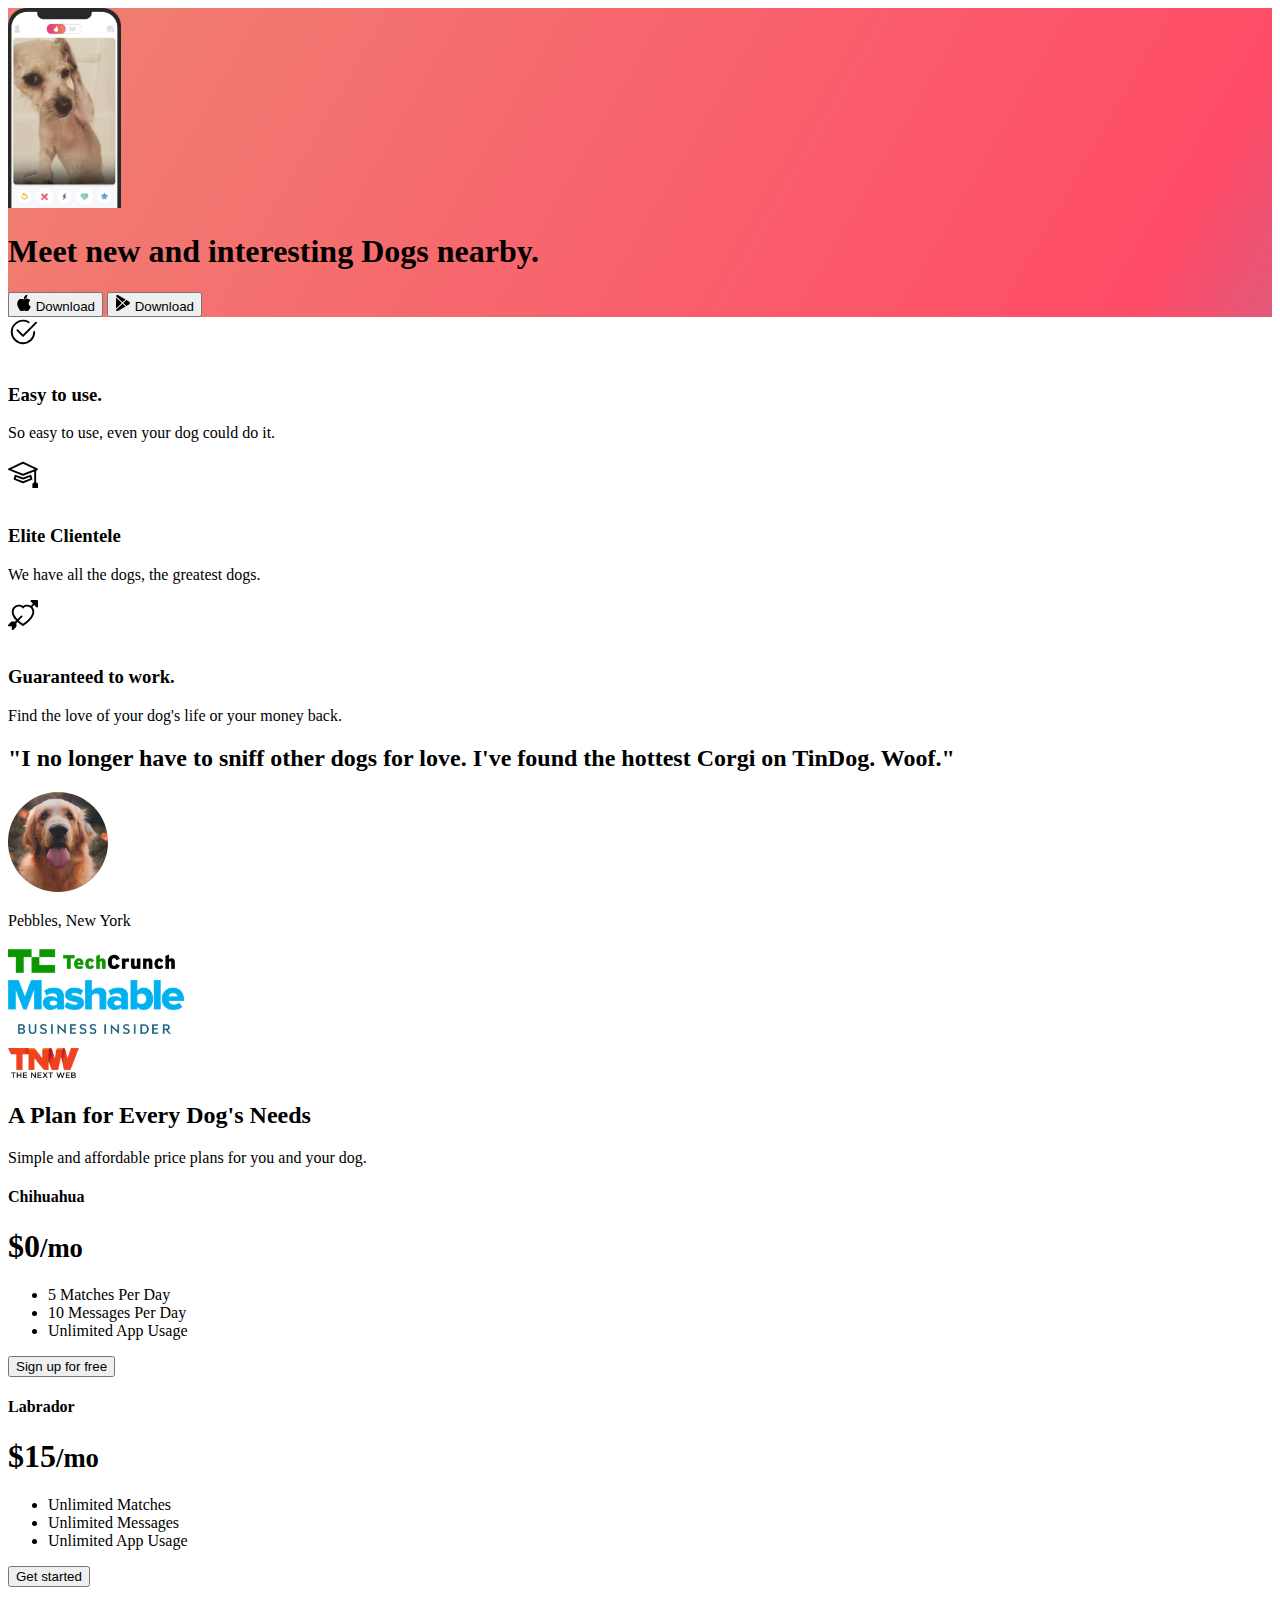
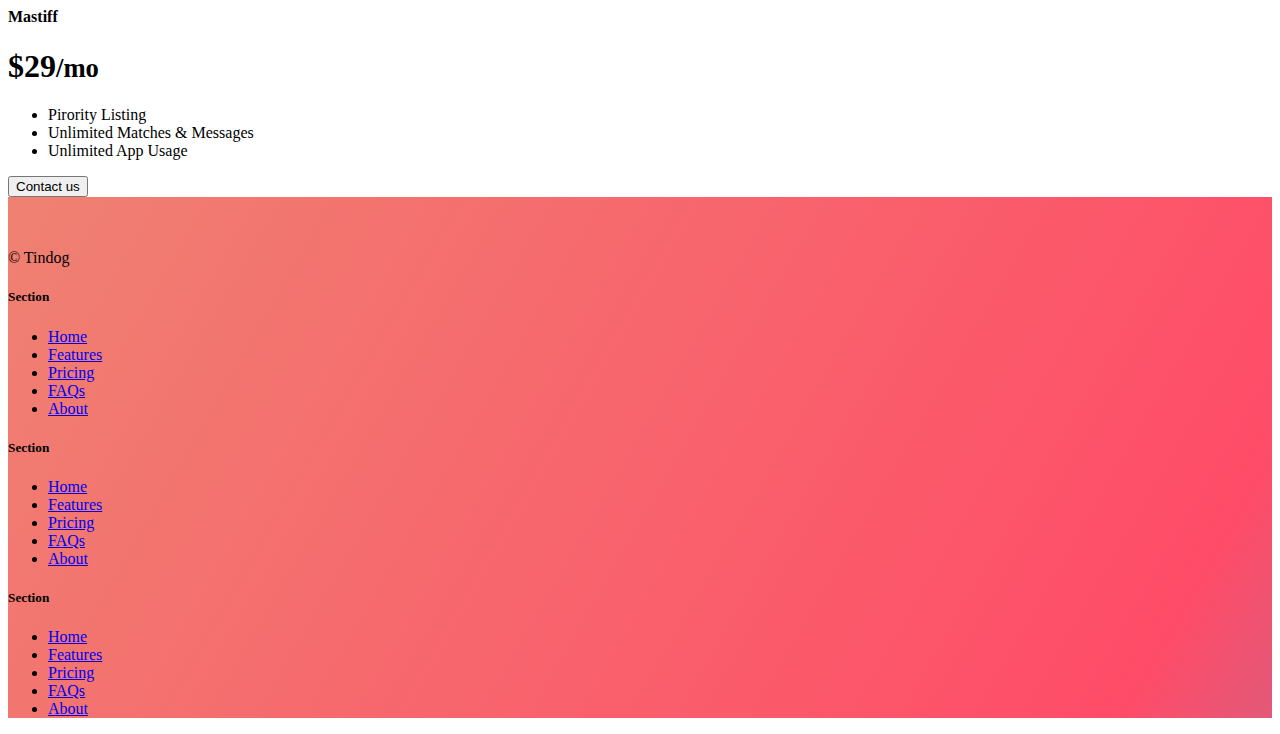
<file: 11.3 TinDog Project/index.html>
<!DOCTYPE html>
<html lang="en">

<head>
  <meta charset="UTF-8">
  <meta name="viewport" content="width=device-width, initial-scale=1.0">
  <title>TinDog</title>
  <link href="https://cdn.jsdelivr.net/npm/bootstrap@5.3.2/dist/css/bootstrap.min.css" rel="stylesheet" 
  integrity="sha384-T3c6CoIi6uLrA9TneNEoa7RxnatzjcDSCmG1MXxSR1GAsXEV/Dwwykc2MPK8M2HN" crossorigin="anonymous">
  <link rel="stylesheet" href="./css/style.css">
</head>

<body>
  
  <!-- Title -->
  <section id="title" class="gradient-background">
    <div class="container col-xxl-8 px-4 pt-5">
      <div class="row flex-lg-row-reverse align-items-center g-5 pt-5">
        <div class="col-10 col-sm-8 col-lg-6">
          <img src="./images/iphone.png" class="d-block mx-lg-auto img-fluid" alt="iphone"  height="200" loading="lazy">
        </div>
        <div class="col-lg-6">
          <h1 class="display-5 fw-bold text-body-emphasis lh-1 mb-3">Meet new and interesting Dogs nearby.</h1>
          <div class="d-grid gap-2 d-md-flex justify-content-md-start">
            <button type="button" class="btn btn-light btn-lg px-4 me-md-2"><svg xmlns="http://www.w3.org/2000/svg" width="16" height="16" fill="currentColor"
              class="bi bi-apple mb-1" viewBox="0 0 16 16">
<path
                d="M11.182.008C11.148-.03 9.923.023 8.857 1.18c-1.066 1.156-.902 2.482-.878 2.516.024.034 1.52.087 2.475-1.258.955-1.345.762-2.391.728-2.43Zm3.314 11.733c-.048-.096-2.325-1.234-2.113-3.422.212-2.189 1.675-2.789 1.698-2.854.023-.065-.597-.79-1.254-1.157a3.692 3.692 0 0 0-1.563-.434c-.108-.003-.483-.095-1.254.116-.508.139-1.653.589-1.968.607-.316.018-1.256-.522-2.267-.665-.647-.125-1.333.131-1.824.328-.49.196-1.422.754-2.074 2.237-.652 1.482-.311 3.83-.067 4.56.244.729.625 1.924 1.273 2.796.576.984 1.34 1.667 1.659 1.899.319.232 1.219.386 1.843.067.502-.308 1.408-.485 1.766-.472.357.013 1.061.154 1.782.539.571.197 1.111.115 1.652-.105.541-.221 1.324-1.059 2.238-2.758.347-.79.505-1.217.473-1.282Z" />
<path
                d="M11.182.008C11.148-.03 9.923.023 8.857 1.18c-1.066 1.156-.902 2.482-.878 2.516.024.034 1.52.087 2.475-1.258.955-1.345.762-2.391.728-2.43Zm3.314 11.733c-.048-.096-2.325-1.234-2.113-3.422.212-2.189 1.675-2.789 1.698-2.854.023-.065-.597-.79-1.254-1.157a3.692 3.692 0 0 0-1.563-.434c-.108-.003-.483-.095-1.254.116-.508.139-1.653.589-1.968.607-.316.018-1.256-.522-2.267-.665-.647-.125-1.333.131-1.824.328-.49.196-1.422.754-2.074 2.237-.652 1.482-.311 3.83-.067 4.56.244.729.625 1.924 1.273 2.796.576.984 1.34 1.667 1.659 1.899.319.232 1.219.386 1.843.067.502-.308 1.408-.485 1.766-.472.357.013 1.061.154 1.782.539.571.197 1.111.115 1.652-.105.541-.221 1.324-1.059 2.238-2.758.347-.79.505-1.217.473-1.282Z" />
</svg> Download</button>
            <button type="button" class="btn btn-outline-light btn-lg px-4"><svg xmlns="http://www.w3.org/2000/svg" width="16" height="16" fill="currentColor"
              class="bi bi-google-play mb-1" viewBox="0 0 16 16">
<path
                d="M14.222 9.374c1.037-.61 1.037-2.137 0-2.748L11.528 5.04 8.32 8l3.207 2.96 2.694-1.586Zm-3.595 2.116L7.583 8.68 1.03 14.73c.201 1.029 1.36 1.61 2.303 1.055l7.294-4.295ZM1 13.396V2.603L6.846 8 1 13.396ZM1.03 1.27l6.553 6.05 3.044-2.81L3.333.215C2.39-.341 1.231.24 1.03 1.27Z" />
</svg> Download</button>
          </div>
        </div>
      </div>
    </div>
  </section>
  <!-- Features -->
  <section id="features">
    <div class="container">
      <div class="container px-4 py-5" id="hanging-icons">
        
        <div class="row g-4 py-5 row-cols-1 row-cols-lg-3">
          <div class="col d-flex align-items-start">
            <div class="icon-square text-body-emphasis bg-body-secondary d-inline-flex align-items-center justify-content-center fs-4 flex-shrink-0 me-3">
              <svg xmlns="http://www.w3.org/2000/svg" height="30" fill="currentColor" class="bi bi-check2-circle"
              viewBox="0 0 16 16">
<path
                d="M2.5 8a5.5 5.5 0 0 1 8.25-4.764.5.5 0 0 0 .5-.866A6.5 6.5 0 1 0 14.5 8a.5.5 0 0 0-1 0 5.5 5.5 0 1 1-11 0z" />
<path
                d="M15.354 3.354a.5.5 0 0 0-.708-.708L8 9.293 5.354 6.646a.5.5 0 1 0-.708.708l3 3a.5.5 0 0 0 .708 0l7-7z" />
</svg>
            </div>
            <div>
              <h3 class="fs-2 text-body-emphasis">Easy to use.</h3>
              <p>So easy to use, even your dog could do it.</p>
              
              
            </div>
          </div>
          <div class="col d-flex align-items-start">
            <div class="icon-square text-body-emphasis bg-body-secondary d-inline-flex align-items-center justify-content-center fs-4 flex-shrink-0 me-3">
              <svg xmlns="http://www.w3.org/2000/svg" height="30" fill="currentColor" class="bi bi-mortarboard" viewBox="0 0 16 16">
                <path d="M8.211 2.047a.5.5 0 0 0-.422 0l-7.5 3.5a.5.5 0 0 0 .025.917l7.5 3a.5.5 0 0 0 .372 0L14 7.14V13a1 1 0 0 0-1 1v2h3v-2a1 1 0 0 0-1-1V6.739l.686-.275a.5.5 0 0 0 .025-.917l-7.5-3.5ZM8 8.46 1.758 5.965 8 3.052l6.242 2.913L8 8.46Z"/>
                <path d="M4.176 9.032a.5.5 0 0 0-.656.327l-.5 1.7a.5.5 0 0 0 .294.605l4.5 1.8a.5.5 0 0 0 .372 0l4.5-1.8a.5.5 0 0 0 .294-.605l-.5-1.7a.5.5 0 0 0-.656-.327L8 10.466 4.176 9.032Zm-.068 1.873.22-.748 3.496 1.311a.5.5 0 0 0 .352 0l3.496-1.311.22.748L8 12.46l-3.892-1.556Z"/>
                </svg>
            </div>
            <div>
              <h3 class="fs-2 text-body-emphasis">Elite Clientele</h3>
              <p>We have all the dogs, the greatest dogs.</p>
              
            </div>
          </div>
          <div class="col d-flex align-items-start">
            <div class="icon-square text-body-emphasis bg-body-secondary d-inline-flex align-items-center justify-content-center fs-4 flex-shrink-0 me-3">
              <svg xmlns="http://www.w3.org/2000/svg" height="30" fill="currentColor" class="bi bi-arrow-through-heart"
              viewBox="0 0 16 16">
<path fill-rule="evenodd"
                d="M2.854 15.854A.5.5 0 0 1 2 15.5V14H.5a.5.5 0 0 1-.354-.854l1.5-1.5A.5.5 0 0 1 2 11.5h1.793l.53-.53c-.771-.802-1.328-1.58-1.704-2.32-.798-1.575-.775-2.996-.213-4.092C3.426 2.565 6.18 1.809 8 3.233c1.25-.98 2.944-.928 4.212-.152L13.292 2 12.147.854A.5.5 0 0 1 12.5 0h3a.5.5 0 0 1 .5.5v3a.5.5 0 0 1-.854.354L14 2.707l-1.006 1.006c.236.248.44.531.6.845.562 1.096.585 2.517-.213 4.092-.793 1.563-2.395 3.288-5.105 5.08L8 13.912l-.276-.182a21.86 21.86 0 0 1-2.685-2.062l-.539.54V14a.5.5 0 0 1-.146.354l-1.5 1.5Zm2.893-4.894A20.419 20.419 0 0 0 8 12.71c2.456-1.666 3.827-3.207 4.489-4.512.679-1.34.607-2.42.215-3.185-.817-1.595-3.087-2.054-4.346-.761L8 4.62l-.358-.368c-1.259-1.293-3.53-.834-4.346.761-.392.766-.464 1.845.215 3.185.323.636.815 1.33 1.519 2.065l1.866-1.867a.5.5 0 1 1 .708.708L5.747 10.96Z" />
</svg>

            </div>
            <div>
              <h3 class="fs-2 text-body-emphasis">Guaranteed to work.</h3>
              <p>Find the love of your dog's life or your money back.</p>
              
            </div>
          </div>
        </div>
      </div>
    </div>
  </section>
  <!-- Testimonial -->
  <section id="testimonial">
    <div class="p-5 text-center bg-body-tertiary">
      <div class="container py-5">
        <h2 class="text-body-emphasis">"I no longer have to sniff other dogs for love. I've found the hottest Corgi on TinDog. Woof."</h2>
        <img class="profile_img mt-5" src="./images/dog-img.jpg" alt="Pebbles">
        <p class="col-lg-8 mx-auto lead mt-2">
          Pebbles, New York
        </p>
      </div>
      <div class="container">
        <div class="row">
          <div class="col-lg-3 col-sm-12">
            <img src="./images/techcrunch.png" alt="techcrunch" height="30">
          </div>
          <div class="col-lg-3 col-sm-12">
            <img src="./images/mashable.png" alt="mashable" height="30">
          </div>
          <div class="col-lg-3 col-sm-12">
            <img src="./images/bizinsider.png" alt="bizinsider" height="30">
          </div>
          <div class="col-lg-3 col-sm-12">
            <img src="./images/tnw.png" alt="tnw" height="30">
          </div>
        </div>
      </div>
    </div>
  </section>
  <!-- Pricing -->
  <section id="pricing">
    <div class="container">
      <div class="pricing-header p-3 pb-md-4 mx-auto text-center">
        <h2 class="display-4 fw-normal text-body-emphasis">A Plan for Every Dog's Needs</h2>
        <p class="fs-5 text-body-secondary">Simple and affordable price plans for you and your dog.</p>
      </div>
    <div class="row row-cols-1 row-cols-md-3 mb-3 text-center">
      <div class="col">
        <div class="card mb-4 rounded-3 shadow-sm">
          <div class="card-header py-3">
            <h4 class="my-0 fw-normal">Chihuahua</h4>
          </div>
          <div class="card-body">
            <h1 class="card-title pricing-card-title">$0<small class="text-body-secondary fw-light">/mo</small></h1>
            <ul class="list-unstyled mt-3 mb-4">
              <li class="default_cursor_cs">5 Matches Per Day</li>
              <li>10 Messages Per Day</li>
              <li>Unlimited App Usage</li>
            </ul>
            <button type="button" class="w-100 btn btn-lg btn-outline-dark">Sign up for free</button>
          </div>
        </div>
      </div>
      <div class="col">
        <div class="card mb-4 rounded-3 shadow-sm">
          <div class="card-header py-3">
            <h4 class="my-0 fw-normal">Labrador</h4>
          </div>
          <div class="card-body">
            <h1 class="card-title pricing-card-title">$15<small class="text-body-secondary fw-light">/mo</small></h1>
            <ul class="list-unstyled mt-3 mb-4">
              <li>Unlimited Matches</li>
              <li>Unlimited Messages</li>
              <li>Unlimited App Usage</li>
            </ul>
            <button type="button" class="w-100 btn btn-lg btn-dark">Get started</button>
          </div>
        </div>
      </div>
      <div class="col">
        <div class="card mb-4 rounded-3 shadow-sm border-dark">
          <div class="card-header py-3 text-bg-dark border-dark">
            <h4 class="my-0 fw-normal">Mastiff</h4>
          </div>
          <div class="card-body">
            <h1 class="card-title pricing-card-title">$29<small class="text-body-secondary fw-light">/mo</small></h1>
            <ul class="list-unstyled mt-3 mb-4">
              <li>Pirority Listing</li>
              <li>Unlimited Matches & Messages</li>
              <li>Unlimited App Usage</li>
            </ul>
            <button type="button" class="w-100 btn btn-lg btn-dark">Contact us</button>
          </div>
        </div>
      </div>
    </div>
  </div>
  </section>
  <!-- Footer -->
  <section id="footer" class="gradient-background">
    <div class="container">
      <footer class="row row-cols-1 row-cols-sm-2 row-cols-md-5 py-5 my-5 border-top">
        <div class="col mb-3">
          <a href="/" class="d-flex align-items-center mb-3 link-body-emphasis text-decoration-none">
            <svg class="bi me-2" width="40" height="32"><use xlink:href="#bootstrap"></use></svg>
          </a>
          <p class="text-body-secondary">© Tindog</p>
        </div>
    
        <div class="col mb-3">
    
        </div>
    
        <div class="col mb-3">
          <h5>Section</h5>
          <ul class="nav flex-column">
            <li class="nav-item mb-2"><a href="#" class="nav-link p-0 text-body-secondary">Home</a></li>
            <li class="nav-item mb-2"><a href="#" class="nav-link p-0 text-body-secondary">Features</a></li>
            <li class="nav-item mb-2"><a href="#" class="nav-link p-0 text-body-secondary">Pricing</a></li>
            <li class="nav-item mb-2"><a href="#" class="nav-link p-0 text-body-secondary">FAQs</a></li>
            <li class="nav-item mb-2"><a href="#" class="nav-link p-0 text-body-secondary">About</a></li>
          </ul>
        </div>
    
        <div class="col mb-3">
          <h5>Section</h5>
          <ul class="nav flex-column">
            <li class="nav-item mb-2"><a href="#" class="nav-link p-0 text-body-secondary">Home</a></li>
            <li class="nav-item mb-2"><a href="#" class="nav-link p-0 text-body-secondary">Features</a></li>
            <li class="nav-item mb-2"><a href="#" class="nav-link p-0 text-body-secondary">Pricing</a></li>
            <li class="nav-item mb-2"><a href="#" class="nav-link p-0 text-body-secondary">FAQs</a></li>
            <li class="nav-item mb-2"><a href="#" class="nav-link p-0 text-body-secondary">About</a></li>
          </ul>
        </div>
    
        <div class="col mb-3">
          <h5>Section</h5>
          <ul class="nav flex-column">
            <li class="nav-item mb-2"><a href="#" class="nav-link p-0 text-body-secondary">Home</a></li>
            <li class="nav-item mb-2"><a href="#" class="nav-link p-0 text-body-secondary">Features</a></li>
            <li class="nav-item mb-2"><a href="#" class="nav-link p-0 text-body-secondary">Pricing</a></li>
            <li class="nav-item mb-2"><a href="#" class="nav-link p-0 text-body-secondary">FAQs</a></li>
            <li class="nav-item mb-2"><a href="#" class="nav-link p-0 text-body-secondary">About</a></li>
          </ul>
        </div>
      </footer>
    </div>
  </section>
</body>

</html>
</file>
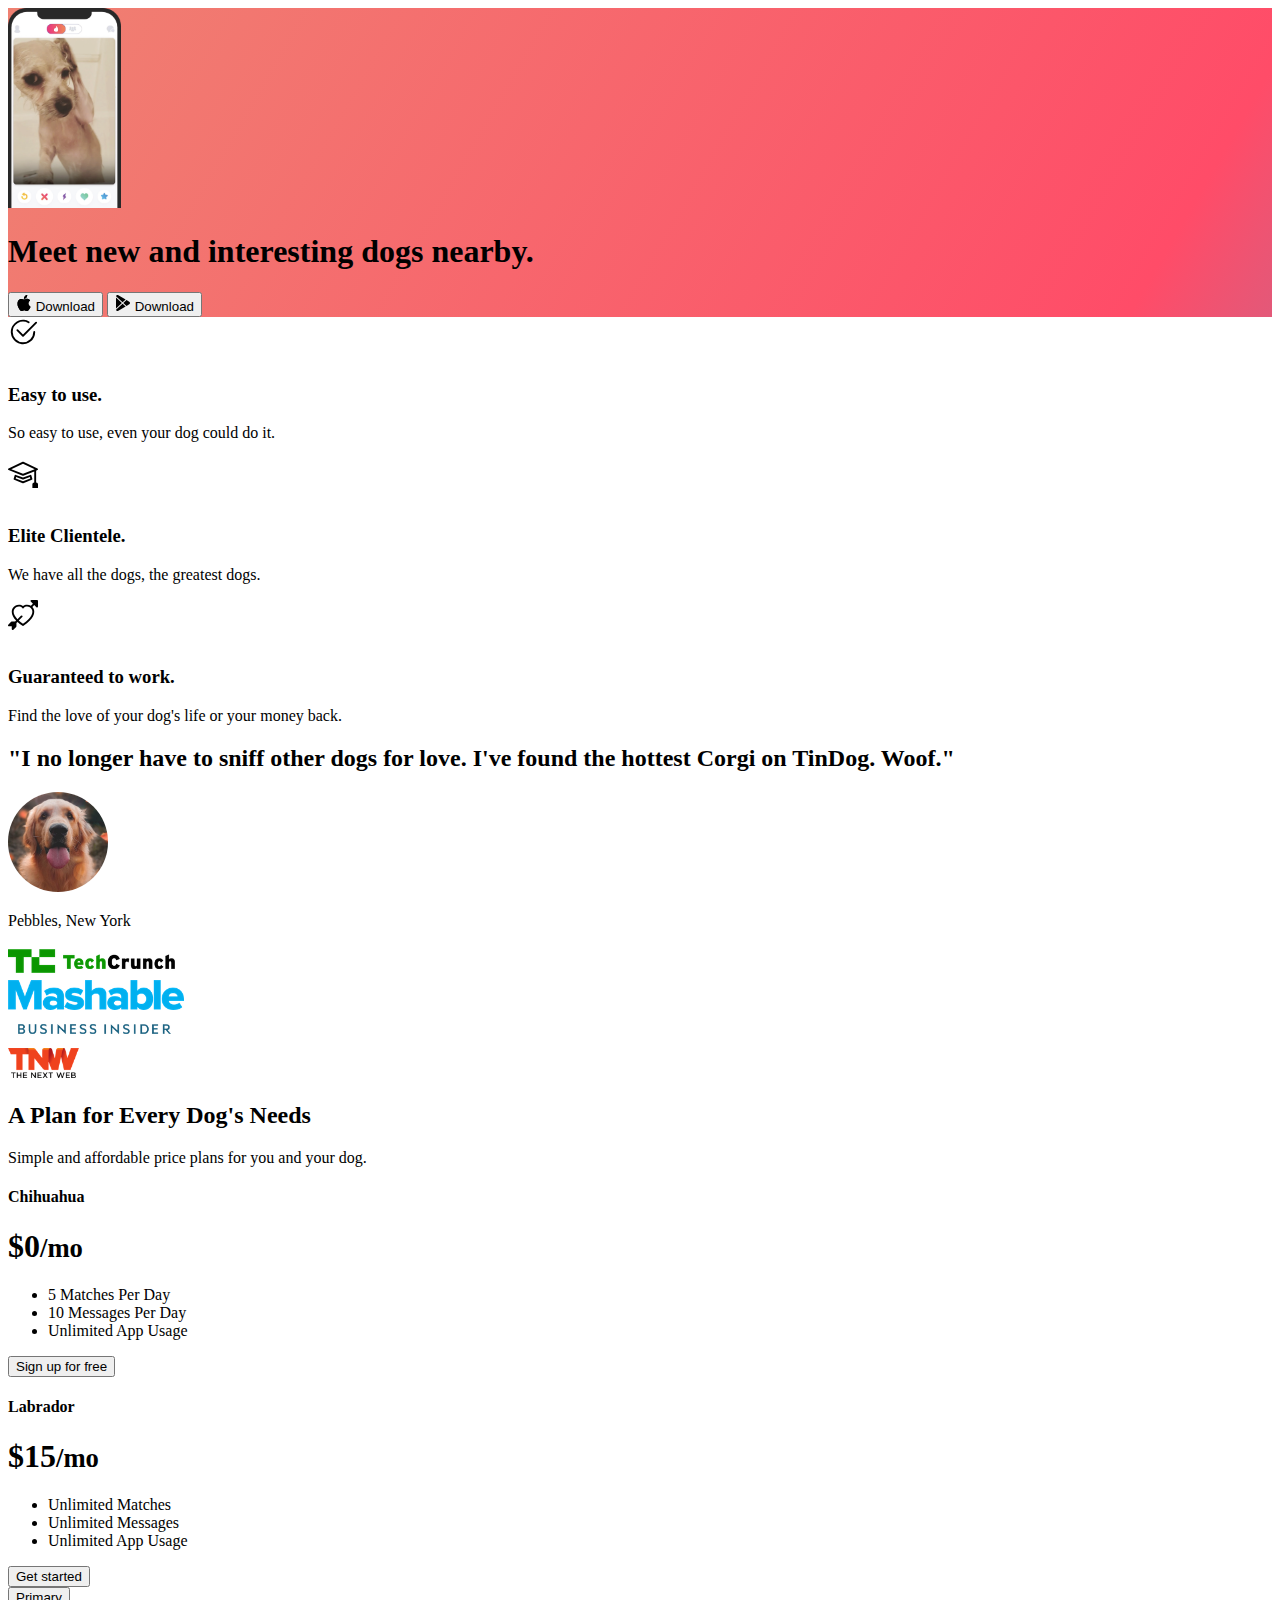
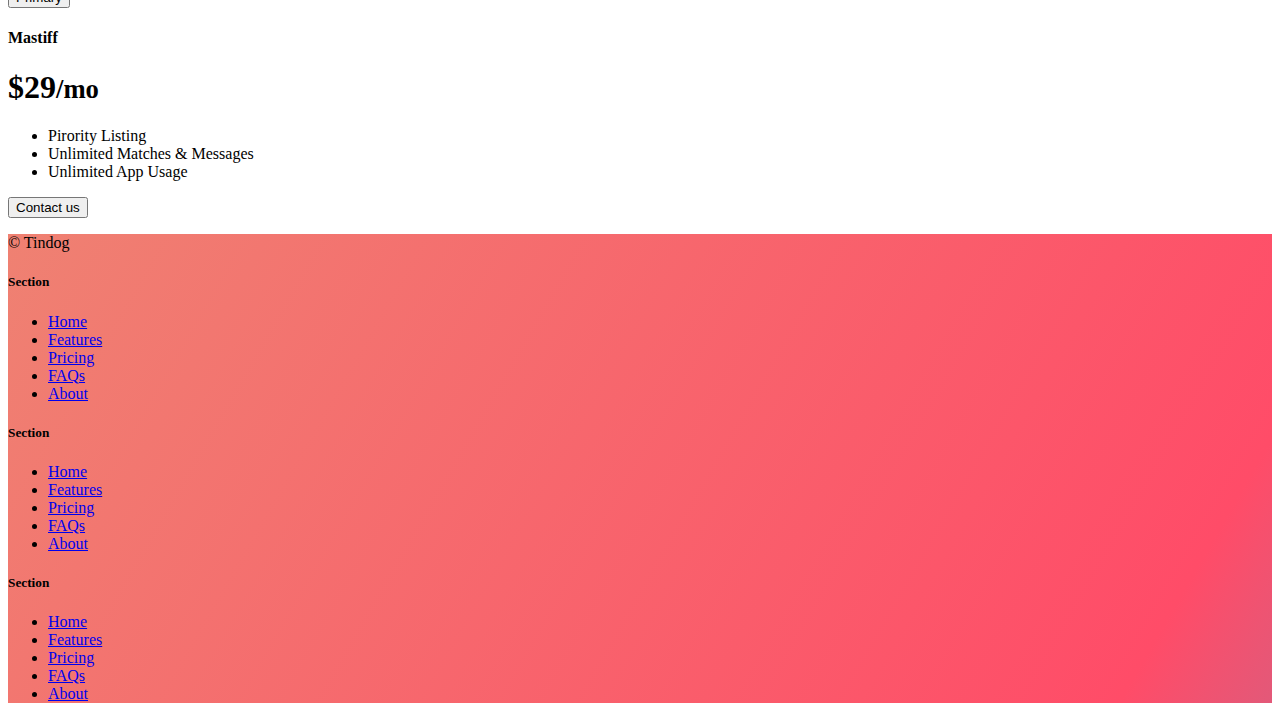
<file: 11.3 TinDog Project/solution.html>
<!DOCTYPE html>
<html lang="en">

<head>
  <meta charset="UTF-8">
  <meta name="viewport" content="width=device-width, initial-scale=1.0">
  <title>TinDog</title>
  <link href="https://cdn.jsdelivr.net/npm/bootstrap@5.3.0-alpha3/dist/css/bootstrap.min.css" rel="stylesheet"
    integrity="sha384-KK94CHFLLe+nY2dmCWGMq91rCGa5gtU4mk92HdvYe+M/SXH301p5ILy+dN9+nJOZ" crossorigin="anonymous">
  <link rel="stylesheet" href="./css/solution.css">
</head>

<body>


  <!-- Title -->
  <section id="title" class="gradient-background">

    <div class="container col-xxl-8 px-4 pt-5">
      <div class="row flex-lg-row-reverse align-items-center g-5 pt-5">
        <div class="col-10 col-sm-8 col-lg-6">
          <img src="./images/iphone.png" class="d-block mx-lg-auto img-fluid" alt="Bootstrap Themes" height="200"
            loading="lazy">
        </div>
        <div class="col-lg-6">
          <h1 class="display-5 fw-bold text-body-emphasis lh-1 mb-3">Meet new and interesting dogs nearby.</h1>

          <div class="d-grid gap-2 d-md-flex justify-content-md-start">
            <button type="button" class="btn btn-light btn-lg px-4 me-md-2"><svg xmlns="http://www.w3.org/2000/svg"
                width="16" height="16" fill="currentColor" class="bi bi-apple mb-1" viewBox="0 0 16 16">
                <path
                  d="M11.182.008C11.148-.03 9.923.023 8.857 1.18c-1.066 1.156-.902 2.482-.878 2.516.024.034 1.52.087 2.475-1.258.955-1.345.762-2.391.728-2.43Zm3.314 11.733c-.048-.096-2.325-1.234-2.113-3.422.212-2.189 1.675-2.789 1.698-2.854.023-.065-.597-.79-1.254-1.157a3.692 3.692 0 0 0-1.563-.434c-.108-.003-.483-.095-1.254.116-.508.139-1.653.589-1.968.607-.316.018-1.256-.522-2.267-.665-.647-.125-1.333.131-1.824.328-.49.196-1.422.754-2.074 2.237-.652 1.482-.311 3.83-.067 4.56.244.729.625 1.924 1.273 2.796.576.984 1.34 1.667 1.659 1.899.319.232 1.219.386 1.843.067.502-.308 1.408-.485 1.766-.472.357.013 1.061.154 1.782.539.571.197 1.111.115 1.652-.105.541-.221 1.324-1.059 2.238-2.758.347-.79.505-1.217.473-1.282Z" />
                <path
                  d="M11.182.008C11.148-.03 9.923.023 8.857 1.18c-1.066 1.156-.902 2.482-.878 2.516.024.034 1.52.087 2.475-1.258.955-1.345.762-2.391.728-2.43Zm3.314 11.733c-.048-.096-2.325-1.234-2.113-3.422.212-2.189 1.675-2.789 1.698-2.854.023-.065-.597-.79-1.254-1.157a3.692 3.692 0 0 0-1.563-.434c-.108-.003-.483-.095-1.254.116-.508.139-1.653.589-1.968.607-.316.018-1.256-.522-2.267-.665-.647-.125-1.333.131-1.824.328-.49.196-1.422.754-2.074 2.237-.652 1.482-.311 3.83-.067 4.56.244.729.625 1.924 1.273 2.796.576.984 1.34 1.667 1.659 1.899.319.232 1.219.386 1.843.067.502-.308 1.408-.485 1.766-.472.357.013 1.061.154 1.782.539.571.197 1.111.115 1.652-.105.541-.221 1.324-1.059 2.238-2.758.347-.79.505-1.217.473-1.282Z" />
              </svg> Download</button>
            <button type="button" class="btn btn-outline-light btn-lg px-4"><svg xmlns="http://www.w3.org/2000/svg"
                width="16" height="16" fill="currentColor" class="bi bi-google-play mb-1" viewBox="0 0 16 16">
                <path
                  d="M14.222 9.374c1.037-.61 1.037-2.137 0-2.748L11.528 5.04 8.32 8l3.207 2.96 2.694-1.586Zm-3.595 2.116L7.583 8.68 1.03 14.73c.201 1.029 1.36 1.61 2.303 1.055l7.294-4.295ZM1 13.396V2.603L6.846 8 1 13.396ZM1.03 1.27l6.553 6.05 3.044-2.81L3.333.215C2.39-.341 1.231.24 1.03 1.27Z" />
              </svg> Download</button>
          </div>
        </div>
      </div>
    </div>
  </section>
  <!-- Features -->
  <section id="features">
    <div class="container mt-5">
      <div class="row g-4 py-5 row-cols-1 row-cols-lg-3">
        <div class="col d-flex align-items-start">
          <div
            class="icon-square text-body-emphasis bg-body-secondary d-inline-flex align-items-center justify-content-center fs-4 flex-shrink-0 me-3">
            <svg xmlns="http://www.w3.org/2000/svg" height="30" fill="currentColor" class="bi bi-check2-circle"
              viewBox="0 0 16 16">
              <path
                d="M2.5 8a5.5 5.5 0 0 1 8.25-4.764.5.5 0 0 0 .5-.866A6.5 6.5 0 1 0 14.5 8a.5.5 0 0 0-1 0 5.5 5.5 0 1 1-11 0z" />
              <path
                d="M15.354 3.354a.5.5 0 0 0-.708-.708L8 9.293 5.354 6.646a.5.5 0 1 0-.708.708l3 3a.5.5 0 0 0 .708 0l7-7z" />
            </svg>
          </div>
          <div>
            <h3 class="fs-2">Easy to use.</h3>
            <p>So easy to use, even your dog could do it.</p>

          </div>
        </div>
        <div class="col d-flex align-items-start">
          <div
            class="icon-square text-body-emphasis bg-body-secondary d-inline-flex align-items-center justify-content-center fs-4 flex-shrink-0 me-3">
            <svg xmlns="http://www.w3.org/2000/svg" height="30" fill="currentColor" class="bi bi-mortarboard"
              viewBox="0 0 16 16">
              <path
                d="M8.211 2.047a.5.5 0 0 0-.422 0l-7.5 3.5a.5.5 0 0 0 .025.917l7.5 3a.5.5 0 0 0 .372 0L14 7.14V13a1 1 0 0 0-1 1v2h3v-2a1 1 0 0 0-1-1V6.739l.686-.275a.5.5 0 0 0 .025-.917l-7.5-3.5ZM8 8.46 1.758 5.965 8 3.052l6.242 2.913L8 8.46Z" />
              <path
                d="M4.176 9.032a.5.5 0 0 0-.656.327l-.5 1.7a.5.5 0 0 0 .294.605l4.5 1.8a.5.5 0 0 0 .372 0l4.5-1.8a.5.5 0 0 0 .294-.605l-.5-1.7a.5.5 0 0 0-.656-.327L8 10.466 4.176 9.032Zm-.068 1.873.22-.748 3.496 1.311a.5.5 0 0 0 .352 0l3.496-1.311.22.748L8 12.46l-3.892-1.556Z" />
            </svg>
          </div>
          <div>
            <h3 class="fs-2">Elite Clientele.</h3>
            <p>We have all the dogs, the greatest dogs.</p>

          </div>
        </div>
        <div class="col d-flex align-items-start">
          <div
            class="icon-square text-body-emphasis bg-body-secondary d-inline-flex align-items-center justify-content-center fs-4 flex-shrink-0 me-3">
            <svg xmlns="http://www.w3.org/2000/svg" height="30" fill="currentColor" class="bi bi-arrow-through-heart"
              viewBox="0 0 16 16">
              <path fill-rule="evenodd"
                d="M2.854 15.854A.5.5 0 0 1 2 15.5V14H.5a.5.5 0 0 1-.354-.854l1.5-1.5A.5.5 0 0 1 2 11.5h1.793l.53-.53c-.771-.802-1.328-1.58-1.704-2.32-.798-1.575-.775-2.996-.213-4.092C3.426 2.565 6.18 1.809 8 3.233c1.25-.98 2.944-.928 4.212-.152L13.292 2 12.147.854A.5.5 0 0 1 12.5 0h3a.5.5 0 0 1 .5.5v3a.5.5 0 0 1-.854.354L14 2.707l-1.006 1.006c.236.248.44.531.6.845.562 1.096.585 2.517-.213 4.092-.793 1.563-2.395 3.288-5.105 5.08L8 13.912l-.276-.182a21.86 21.86 0 0 1-2.685-2.062l-.539.54V14a.5.5 0 0 1-.146.354l-1.5 1.5Zm2.893-4.894A20.419 20.419 0 0 0 8 12.71c2.456-1.666 3.827-3.207 4.489-4.512.679-1.34.607-2.42.215-3.185-.817-1.595-3.087-2.054-4.346-.761L8 4.62l-.358-.368c-1.259-1.293-3.53-.834-4.346.761-.392.766-.464 1.845.215 3.185.323.636.815 1.33 1.519 2.065l1.866-1.867a.5.5 0 1 1 .708.708L5.747 10.96Z" />
            </svg>
          </div>
          <div>
            <h3 class="fs-2">Guaranteed to work.</h3>
            <p>Find the love of your dog's life or your money back.</p>

          </div>
        </div>
      </div>
    </div>
  </section>
  <!-- Testimonial -->
  <section id="testimonial">
    <div class="my-5">
      <div class="p-5 text-center bg-body-tertiary">
        <div class="container py-5">
          <h2 class="text-body-emphasis">"I no longer have to sniff other dogs for love. I've found the hottest Corgi on
            TinDog. Woof."</h2>
          <img class="profile-img mt-5" src="./images/dog-img.jpg" alt="dog image">
          <p class="col-lg-8 mx-auto lead mt-2">
            Pebbles, New York
          </p>
        </div>

        <div class="container">
          <div class="row">
            <div class="col-lg-3 col-sm-12">
              <img src="./images/techcrunch.png" alt="techcrunch" height="30">
            </div>
            <div class="col-lg-3 col-sm-12">
              <img src="./images/mashable.png" alt="mashable" height="30">
            </div>
            <div class="col-lg-3 col-sm-12">
              <img src="./images/bizinsider.png" alt="bizinsider" height="30">
            </div>
            <div class="col-lg-3 col-sm-12">
              <img src="./images/tnw.png" alt="tnw" height="30">
            </div>
          </div>
        </div>
      </div>
    </div>
  </section>
  <!-- Pricing -->
  <section id="pricing">
    <div class="container">
      <div class="pricing-header p-3 pb-md-4 mx-auto text-center">
        <h2 class="display-4 fw-normal">A Plan for Every Dog's Needs</h2>
        <p class="fs-5 text-body-secondary">Simple and affordable price plans for you and your dog.
      </div>
      <div class="row row-cols-1 row-cols-md-3 mb-3 text-center">
        <div class="col">
          <div class="card mb-4 rounded-3 shadow-sm">
            <div class="card-header py-3">
              <h4 class="my-0 fw-normal">Chihuahua</h4>
            </div>
            <div class="card-body">
              <h1 class="card-title pricing-card-title">$0<small class="text-body-secondary fw-light">/mo</small></h1>
              <ul class="list-unstyled mt-3 mb-4">
                <li>5 Matches Per Day</li>
                <li>10 Messages Per Day</li>
                <li>Unlimited App Usage</li>
              </ul>
              <button type="button" class="w-100 btn btn-lg btn-outline-dark">Sign up for free</button>
            </div>
          </div>
        </div>
        <div class="col">
          <div class="card mb-4 rounded-3 shadow-sm">
            <div class="card-header py-3">
              <h4 class="my-0 fw-normal">Labrador</h4>
            </div>
            <div class="card-body">
              <h1 class="card-title pricing-card-title">$15<small class="text-body-secondary fw-light">/mo</small></h1>
              <ul class="list-unstyled mt-3 mb-4">
                <li>Unlimited Matches</li>
                <li>Unlimited Messages</li>
                <li>Unlimited App Usage</li>
              </ul>
              <button type="button" class="w-100 btn btn-lg btn-dark">Get started</button>
            </div>
          </div><button type="button" class="btn btn-primary">Primary</button>
        </div>
        <div class="col">
          <div class="card mb-4 rounded-3 shadow-sm border-dark">
            <div class="card-header py-3 text-bg-dark border-dark">
              <h4 class="my-0 fw-normal">Mastiff</h4>
            </div>
            <div class="card-body">
              <h1 class="card-title pricing-card-title">$29<small class="text-body-secondary fw-light">/mo</small></h1>
              <ul class="list-unstyled mt-3 mb-4">
                <li>Pirority Listing</li>
                <li>Unlimited Matches & Messages</li>
                <li>Unlimited App Usage</li>
              </ul>
              <button type="button" class="w-100 btn btn-lg btn-dark">Contact us</button>
            </div>
          </div>
        </div>
      </div>
    </div>
  </section>
  <!-- Footer -->
  <section id="contact" class="gradient-background">
    <div class="container ">
      <footer class="row row-cols-1 row-cols-sm-2 row-cols-md-5 py-5 mt-5 border-top">
        <div class="col mb-3">

          <p class="text-body-secondary">© Tindog</p>
        </div>

        <div class="col mb-3">

        </div>

        <div class="col mb-3">
          <h5>Section</h5>
          <ul class="nav flex-column">
            <li class="nav-item mb-2"><a href="#" class="nav-link p-0 text-body-secondary">Home</a></li>
            <li class="nav-item mb-2"><a href="#" class="nav-link p-0 text-body-secondary">Features</a></li>
            <li class="nav-item mb-2"><a href="#" class="nav-link p-0 text-body-secondary">Pricing</a></li>
            <li class="nav-item mb-2"><a href="#" class="nav-link p-0 text-body-secondary">FAQs</a></li>
            <li class="nav-item mb-2"><a href="#" class="nav-link p-0 text-body-secondary">About</a></li>
          </ul>
        </div>

        <div class="col mb-3">
          <h5>Section</h5>
          <ul class="nav flex-column">
            <li class="nav-item mb-2"><a href="#" class="nav-link p-0 text-body-secondary">Home</a></li>
            <li class="nav-item mb-2"><a href="#" class="nav-link p-0 text-body-secondary">Features</a></li>
            <li class="nav-item mb-2"><a href="#" class="nav-link p-0 text-body-secondary">Pricing</a></li>
            <li class="nav-item mb-2"><a href="#" class="nav-link p-0 text-body-secondary">FAQs</a></li>
            <li class="nav-item mb-2"><a href="#" class="nav-link p-0 text-body-secondary">About</a></li>
          </ul>
        </div>

        <div class="col mb-3">
          <h5>Section</h5>
          <ul class="nav flex-column">
            <li class="nav-item mb-2"><a href="#" class="nav-link p-0 text-body-secondary">Home</a></li>
            <li class="nav-item mb-2"><a href="#" class="nav-link p-0 text-body-secondary">Features</a></li>
            <li class="nav-item mb-2"><a href="#" class="nav-link p-0 text-body-secondary">Pricing</a></li>
            <li class="nav-item mb-2"><a href="#" class="nav-link p-0 text-body-secondary">FAQs</a></li>
            <li class="nav-item mb-2"><a href="#" class="nav-link p-0 text-body-secondary">About</a></li>
          </ul>
        </div>
      </footer>
    </div>
  </section>
</body>

</html>
</file>
<file: 11.3 TinDog Project/css/style.css>
.gradient-background {
  background: linear-gradient(300deg, #00bfff, #ff4c68, #ef8172);
  background-size: 180% 180%;
  animation: gradient-animation 18s ease infinite;
}

@keyframes gradient-animation {
  0% {
    background-position: 0% 50%;
  }
  50% {
    background-position: 100% 50%;
  }
  100% {
    background-position: 0% 50%;
  }
}

.icon-square {
  width: 3rem;
  height: 3rem;
  border-radius: 0.75rem;
}

.profile_img {
  height: 100px;
  border-radius: 50%;
}
</file>
<file: 11.3 TinDog Project/css/solution.css>
.gradient-background {
  background: linear-gradient(300deg, #00bfff, #ff4c68, #ef8172);
  background-size: 180% 180%;
  animation: gradient-animation 18s ease infinite;
}

@keyframes gradient-animation {
  0% {
    background-position: 0% 50%;
  }
  50% {
    background-position: 100% 50%;
  }
  100% {
    background-position: 0% 50%;
  }
}

.icon-square {
  width: 3rem;
  height: 3rem;
  border-radius: 0.75rem;
}

.profile-img {
  border-radius: 50%;
  height: 100px;
}
</file>
